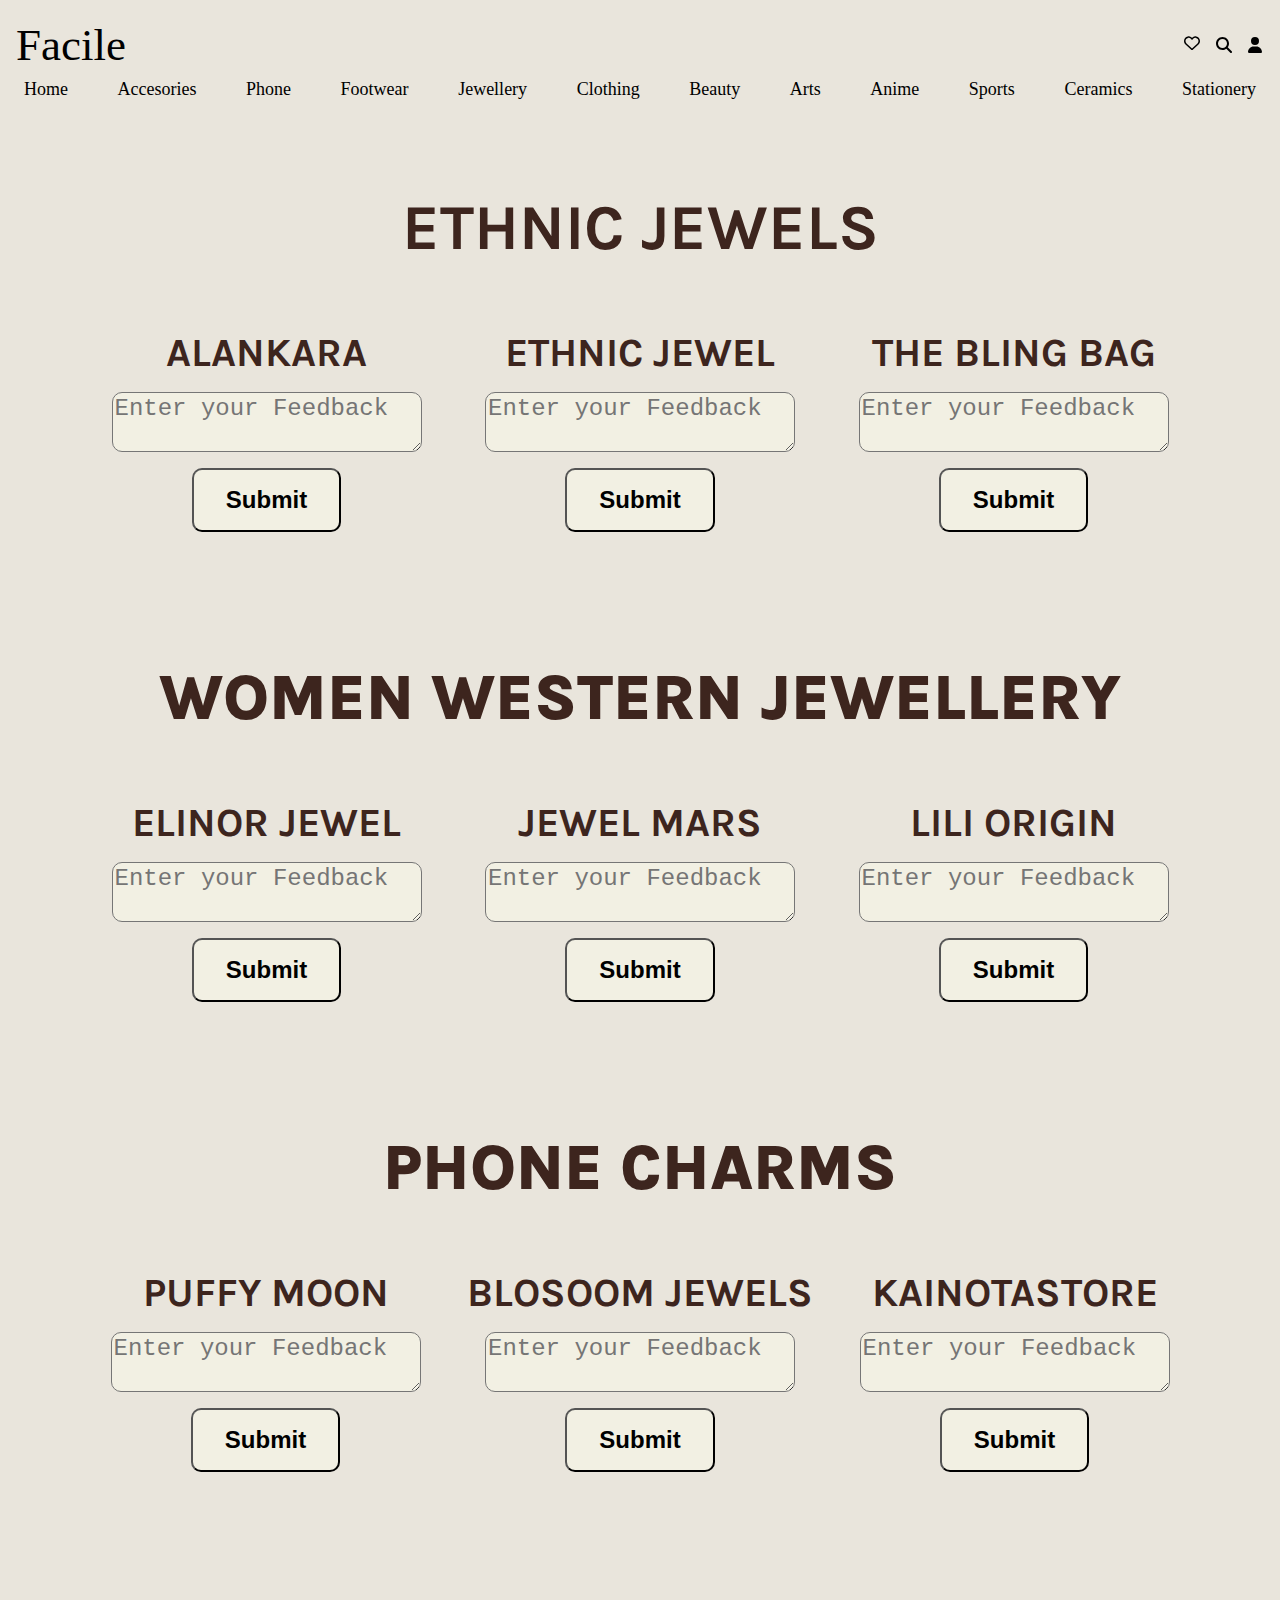
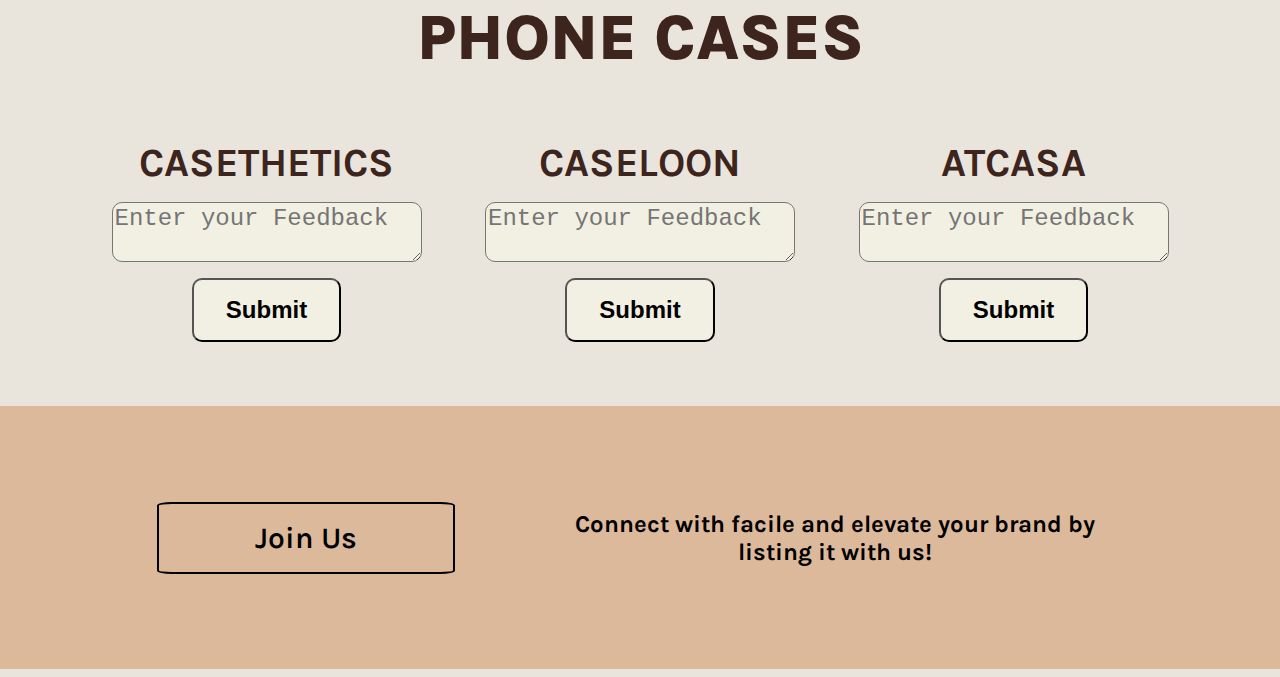
<file: All Sellers/index.html>
<!DOCTYPE html>
<html>

<head>
  <meta charset="utf-8">
  <link href="./all.css" rel="stylesheet" type="text/css" />
  <meta name="viewport" content="width=device-width">
  <title>Facile</title>
  <link rel="preconnect" href="https://fonts.googleapis.com">
  <link rel="preconnect" href="https://fonts.gstatic.com" crossorigin>
  <link href="https://fonts.googleapis.com/css2?family=Chivo+Mono:wght@700&amp;family=Homemade+Apple&amp;;display=swap"
    rel="stylesheet">
  <link
    href="https://fonts.googleapis.com/css2?family=Ephesis&family=roboto&family=League+Sparten&=Karla:wght@300&display=swap"
    rel="stylesheet">

  <link rel="preconnect" href="https://fonts.googleapis.com">
  <link rel="preconnect" href="https://fonts.gstatic.com" crossorigin>
  <link href="https://fonts.googleapis.com/css2?family=Ephesis&family=Karla:wght@300&display=swap" rel="stylesheet">
  <link rel="preconnect" href="https://fonts.googleapis.com">
  <link rel="preconnect" href="https://fonts.gstatic.com" crossorigin>
  <link href="https://fonts.googleapis.com/css2?family=Nova+Square&display=swap" rel="stylesheet">
  <meta charset="UTF-8">
  <meta name="viewport" content="width=device-width, initial-scale=1.0">
  <title>Document</title>
  <!-- <link rel="stylesheet" href="./styles/webpage.css"> -->
  <script>
    function myalert() {
      alert("Feedback Submitted");
    }
  </script>
</head>

<body>
  <div class="header">
    <div class="header1">
      <div class="nameAndRegion">
        <p class="name">Facile</p>
        <p class="tagLine"></p>
      </div>
      <div class="searchAndProfile">
        <div class="fav">
          <svg xmlns="http://www.w3.org/2000/svg" height="16" width="16" viewBox="0 0 512 512">
            <!--!Font Awesome Free 6.5.1 by @fontawesome - https://fontawesome.com License - https://fontawesome.com/license/free Copyright 2023 Fonticons, Inc.-->
            <path
              d="M225.8 468.2l-2.5-2.3L48.1 303.2C17.4 274.7 0 234.7 0 192.8v-3.3c0-70.4 50-130.8 119.2-144C158.6 37.9 198.9 47 231 69.6c9 6.4 17.4 13.8 25 22.3c4.2-4.8 8.7-9.2 13.5-13.3c3.7-3.2 7.5-6.2 11.5-9c0 0 0 0 0 0C313.1 47 353.4 37.9 392.8 45.4C462 58.6 512 119.1 512 189.5v3.3c0 41.9-17.4 81.9-48.1 110.4L288.7 465.9l-2.5 2.3c-8.2 7.6-19 11.9-30.2 11.9s-22-4.2-30.2-11.9zM239.1 145c-.4-.3-.7-.7-1-1.1l-17.8-20c0 0-.1-.1-.1-.1c0 0 0 0 0 0c-23.1-25.9-58-37.7-92-31.2C81.6 101.5 48 142.1 48 189.5v3.3c0 28.5 11.9 55.8 32.8 75.2L256 430.7 431.2 268c20.9-19.4 32.8-46.7 32.8-75.2v-3.3c0-47.3-33.6-88-80.1-96.9c-34-6.5-69 5.4-92 31.2c0 0 0 0-.1 .1s0 0-.1 .1l-17.8 20c-.3 .4-.7 .7-1 1.1c-4.5 4.5-10.6 7-16.9 7s-12.4-2.5-16.9-7z" />
          </svg>
        </div>
        <div class="search">
          <svg xmlns="http://www.w3.org/2000/svg" height="16" width="16" viewBox="0 0 512 512">
            <!--!Font Awesome Free 6.5.1 by @fontawesome - https://fontawesome.com License - https://fontawesome.com/license/free Copyright 2023 Fonticons, Inc.-->
            <path
              d="M416 208c0 45.9-14.9 88.3-40 122.7L502.6 457.4c12.5 12.5 12.5 32.8 0 45.3s-32.8 12.5-45.3 0L330.7 376c-34.4 25.2-76.8 40-122.7 40C93.1 416 0 322.9 0 208S93.1 0 208 0S416 93.1 416 208zM208 352a144 144 0 1 0 0-288 144 144 0 1 0 0 288z" />
          </svg>
          <p></p>
        </div>
        <div class="Profile">
          <svg xmlns="http://www.w3.org/2000/svg" height="16" width="14" viewBox="0 0 448 512">
            <!--!Font Awesome Free 6.5.1 by @fontawesome - https://fontawesome.com License - https://fontawesome.com/license/free Copyright 2023 Fonticons, Inc.-->
            <path
              d="M224 256A128 128 0 1 0 224 0a128 128 0 1 0 0 256zm-45.7 48C79.8 304 0 383.8 0 482.3C0 498.7 13.3 512 29.7 512H418.3c16.4 0 29.7-13.3 29.7-29.7C448 383.8 368.2 304 269.7 304H178.3z" />
          </svg>
          <p style="margin-left: 2px;"></p>
        </div>
      </div>
    </div>
    <div class="header2">
      <!-- <div class="categories"> -->
      <div class="category">
        <div class="categoryHeading">
          <p>Home</p>
          <div class="categorysubheadings">
            <p>Bath and Body</p>
            <p>Decor</p>
            <p>Bedding</p>
            <p>Kitchen</p>
          </div>

        </div>
      </div>
      <div class="category">
        <div class="categoryHeading">Accesories
          <div class="categorysubheadings">
            <p>Bags</p>
            <p>Sunglassses</p>
            <p> Hair</p>
            <p>Caps and Gloves</p>
          </div>
        </div>

      </div>
      <div class="category">
        <div class="categoryHeading">Phone
          <div class="categorysubheadings">
            <p>Charm</p>
            <p>Cases</p>
          </div>
        </div>
      </div>
      <div class="category">
        <div class="categoryHeading">Footwear
          <div class="categorysubheadings">
            <p>Men</p>
            <p>Women</p>
          </div>
        </div>

      </div>
      <div class="category">
        <div class="categoryHeading">Jewellery
          <div class="categorysubheadings">
            <p>Women Western</p>
            <p>Women Ethnic</p>
          </div>
        </div>

      </div>
      <div class="category">
        <div class="categoryHeading">Clothing
          <div class="categorysubheadings">
            <p>Women Western</p>
            <p>Women Ethnic</p>
            <p>Menswear</p>
            <p>Kids</p>
          </div>
        </div>

      </div>
      <div class="category">
        <div class="categoryHeading">Beauty
          <div class="categorysubheadings">
            <p>Cosmetics</p>
            <p>Skin</p>
            <p>Haircare</p>
            <p>Fragnance</p>
          </div>
        </div>

      </div>
      <div class="category">
        <div class="categoryHeading">Arts
          <div class="categorysubheadings">
            <p>Crafts</p>

            <p>Painting</p>
          </div>
        </div>

      </div>
      <div class="category">
        <div class="categoryHeading">Anime
          <div class="categorysubheadings">

          </div>
        </div>
      </div>
      <div class="category">
        <div class="categoryHeading">Sports
          <div class="categorysubheadings">

          </div>
        </div>

      </div>
      <div class="category">
        <div class="categoryHeading">Ceramics
          <div class="categorysubheadings">

          </div>
        </div>

      </div>
      <div class="category">
        <div class="categoryHeading">Stationery
          <div class="categorysubheadings">

          </div>
        </div>

      </div>

    </div>
  </div>
  <div class="title"><p class="head">ETHNIC JEWELS</p>

  <div class="container">
    <div class="insta_container">
      <p>ALANKARA</p>
      <script src="https://static.elfsight.com/platform/platform.js" data-use-service-core defer></script>
      <div class="elfsight-app-4d2fcb18-45a1-4b7d-8a75-7c5de56b5025" data-elfsight-app-lazy></div>


      <textarea class="fc" placeholder="Enter your Feedback"></textarea>
      <button class="submitFeedback" onclick="myalert()">Submit</button>
    </div>
    <div class="insta_container">
      <p>ETHNIC JEWEL</p>
      <script src="https://static.elfsight.com/platform/platform.js" data-use-service-core defer></script>
      <div class="elfsight-app-37c77cb0-e665-4784-9361-a006e7607e82" data-elfsight-app-lazy></div>
      <textarea class="fc" placeholder="Enter your Feedback"></textarea>
      <button class="submitFeedback" onclick="myalert()">Submit</button>
    </div>
    <div class="insta_container" >
        <p>THE BLING BAG</p>
          <script src="https://static.elfsight.com/platform/platform.js" data-use-service-core defer></script>
          <div class="elfsight-app-a63c5308-f910-4c2e-8255-57781e0d0670" data-elfsight-app-lazy></div>
            <textarea class="fc" placeholder="Enter your Feedback"></textarea>
            <button class="submitFeedback" onclick="myalert()">Submit</button>
    </div>
  </div>
  <div class="title"><p class="head">WOMEN WESTERN JEWELLERY</p>

  </div>
  <div class="container">
      <div class="insta_container" >
          <p>ELINOR JEWEL</p>
          <script src="https://static.elfsight.com/platform/platform.js" data-use-service-core defer></script> <div class="elfsight-app-a909a820-0f83-4ce1-9610-405c2b067d91" data-elfsight-app-lazy></div>

          <textarea class="fc" placeholder="Enter your Feedback"></textarea>
              <button class="submitFeedback" onclick="myalert()">Submit</button>
      </div>
      <div class="insta_container" >
          <p>JEWEL MARS</p>
         <script src="https://static.elfsight.com/platform/platform.js" data-use-service-core defer></script> <div class="elfsight-app-5fedcac3-5a67-41eb-adec-5b35dc8a242b" data-elfsight-app-lazy></div>

              <textarea class="fc" placeholder="Enter your Feedback"></textarea>
              <button class="submitFeedback" onclick="myalert()">Submit</button>
      </div>
      <div class="insta_container" >
      <p>LILI ORIGIN</p>
        <script src="https://static.elfsight.com/platform/platform.js" data-use-service-core defer></script>
        <div class="elfsight-app-5cf69945-5364-4887-9f10-3a52b098a320" data-elfsight-app-lazy></div>
      <div class="elfsight-app-3be1f0ea-66b2-4f03-9368-5fbb58385006" data-elfsight-app-lazy></div>
          <textarea class="fc" placeholder="Enter your Feedback"></textarea>
          <button class="submitFeedback" onclick="myalert()">Submit</button>
  </div>
  </div>
  <div class="title"><p class="head">PHONE CHARMS</p>

  </div>
  <div class="container">
      <div class="insta_container" >
          <p>PUFFY MOON</p>
          <script src="https://static.elfsight.com/platform/platform.js" data-use-service-core defer></script>
          <div class="elfsight-app-a9c6171d-6604-4800-a220-2f8e1352445d" data-elfsight-app-lazy></div>
          <textarea class="fc" placeholder="Enter your Feedback"></textarea>
              <button class="submitFeedback" onclick="myalert()">Submit</button>
      </div>
      <div class="insta_container" >
          <p>BLOSOOM JEWELS</p>
          <script src="https://static.elfsight.com/platform/platform.js" data-use-service-core defer></script> <div class="elfsight-app-89c13060-57f7-4cc7-a2e2-62d6b4e10d62" data-elfsight-app-lazy></div>

              <textarea class="fc" placeholder="Enter your Feedback"></textarea>
              <button class="submitFeedback" onclick="myalert()">Submit</button>
      </div>
      <div class="insta_container" >
      <p>KAINOTASTORE</p>
        <script src="https://static.elfsight.com/platform/platform.js" data-use-service-core defer></script> <div class="elfsight-app-72486e3e-c4d4-4676-a699-3eb35c537833" data-elfsight-app-lazy></div>

          <textarea class="fc" placeholder="Enter your Feedback"></textarea>
          <button class="submitFeedback" onclick="myalert()">Submit</button>
  </div>
  </div>
  <div class="title"><p class="head">PHONE CASES</p>

  </div>
  <div class="container">
      <div class="insta_container" >
          <p>CASETHETICS</p>
          <script src="https://static.elfsight.com/platform/platform.js" data-use-service-core defer></script><div class="elfsight-app-6422dc59-9598-437b-9895-ba1e5b18e36e" data-elfsight-app-lazy></div>

          <textarea class="fc" placeholder="Enter your Feedback"></textarea>
              <button class="submitFeedback" onclick="myalert()">Submit</button>
      </div>
      <div class="insta_container" >
          <p>CASELOON</p>
          <script src="https://static.elfsight.com/platform/platform.js" data-use-service-core defer></script>
          <div class="elfsight-app-d74227c1-88bf-4214-8af4-b8d9daedc2a4" data-elfsight-app-lazy></div>

              <textarea class="fc" placeholder="Enter your Feedback"></textarea>
              <button class="submitFeedback" onclick="myalert()">Submit</button>
      </div>
      <div class="insta_container" >
      <p>ATCASA</p>
        <script src="https://static.elfsight.com/platform/platform.js" data-use-service-core defer></script> <div class="elfsight-app-e0146a22-16df-4d15-9e67-3d8bbac3757b" data-elfsight-app-lazy></div>

          <textarea class="fc" placeholder="Enter your Feedback"></textarea>
          <button class="submitFeedback" onclick="myalert()">Submit</button>
  </div>
  </div>

  <div class="footer">
    <a href="https://rich-obvious-cloud.anvil.app/">
      <div class="joinUs">
        Join Us
      </div>
    </a>
    <div class="footerData">Connect with facile and elevate your brand by listing it with us!
    </div>
  </div>


</body>

</html>
</file>
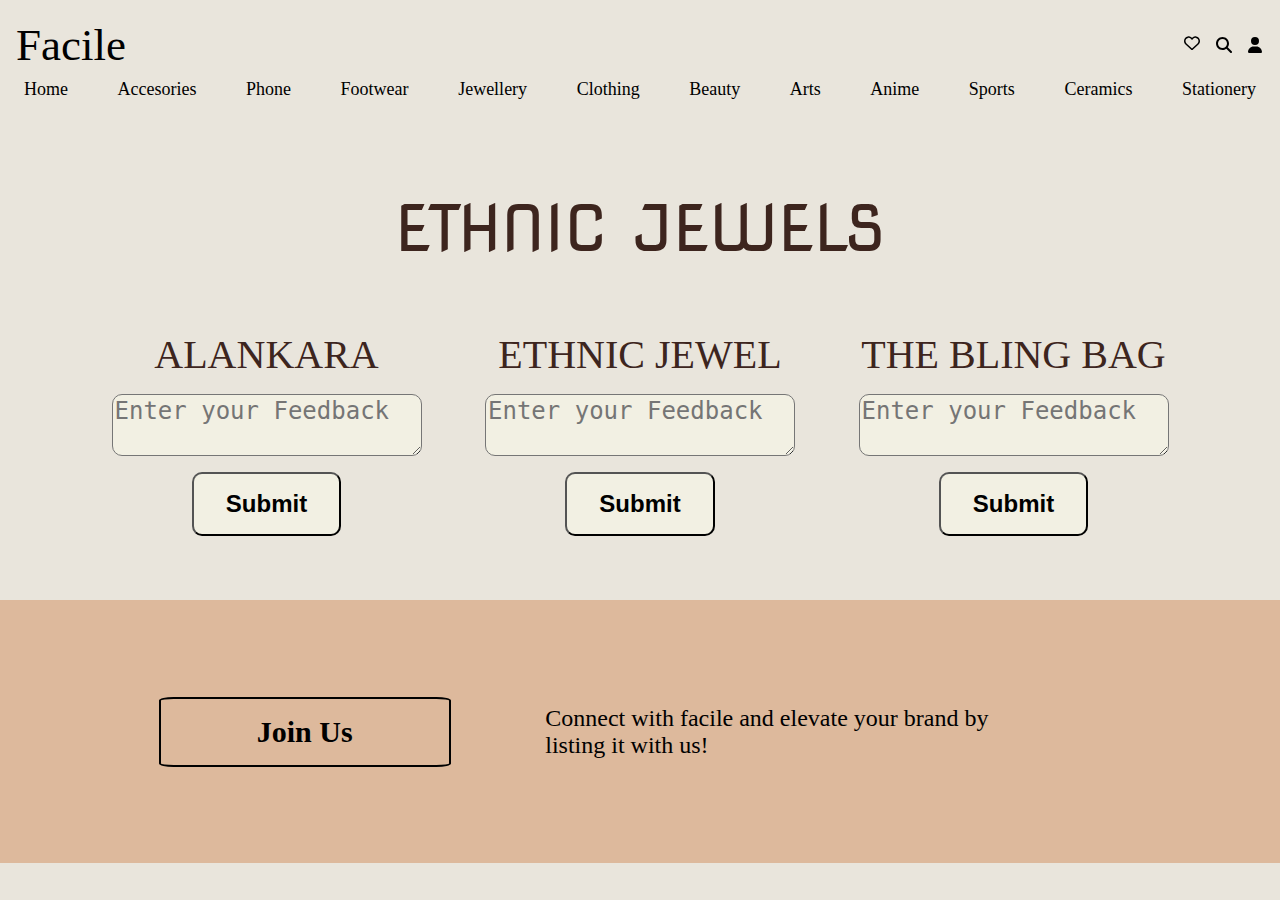
<file: Ethnic Jewel/index.html>
<!DOCTYPE html>
<html>

<head>
  <meta charset="utf-8">
  <link href="./ethnic.css" rel="stylesheet" type="text/css" />
  <meta name="viewport" content="width=device-width">
  <title>Facile</title>
  <link rel="preconnect" href="https://fonts.googleapis.com">
  <link rel="preconnect" href="https://fonts.gstatic.com" crossorigin>
  <link href="https://fonts.googleapis.com/css2?family=Chivo+Mono:wght@700&amp;family=Homemade+Apple&amp;;display=swap"
    rel="stylesheet">
  <link
    href="https://fonts.googleapis.com/css2?family=Ephesis&family=roboto&family=League+Sparten&=Karla:wght@300&display=swap"
    rel="stylesheet">

  <link rel="preconnect" href="https://fonts.googleapis.com">
  <link rel="preconnect" href="https://fonts.gstatic.com" crossorigin>
  <link href="https://fonts.googleapis.com/css2?family=Ephesis&family=Karla:wght@300&display=swap" rel="stylesheet">
  <link rel="preconnect" href="https://fonts.googleapis.com">
  <link rel="preconnect" href="https://fonts.gstatic.com" crossorigin>
  <link href="https://fonts.googleapis.com/css2?family=Nova+Square&display=swap" rel="stylesheet">
  <meta charset="UTF-8">
  <meta name="viewport" content="width=device-width, initial-scale=1.0">
  <title>Document</title>
  <!-- <link rel="stylesheet" href="./styles/webpage.css"> -->
  <script>
    function myalert() {
      alert("Feedback Submitted");
    }
  </script>
</head>

<body>
  <div class="header">
    <div class="header1">
      <div class="nameAndRegion">
        <p class="name">Facile</p>
        <p class="tagLine"></p>
      </div>
      <div class="searchAndProfile">
        <div class="fav">
          <svg xmlns="http://www.w3.org/2000/svg" height="16" width="16" viewBox="0 0 512 512">
            <!--!Font Awesome Free 6.5.1 by @fontawesome - https://fontawesome.com License - https://fontawesome.com/license/free Copyright 2023 Fonticons, Inc.-->
            <path
              d="M225.8 468.2l-2.5-2.3L48.1 303.2C17.4 274.7 0 234.7 0 192.8v-3.3c0-70.4 50-130.8 119.2-144C158.6 37.9 198.9 47 231 69.6c9 6.4 17.4 13.8 25 22.3c4.2-4.8 8.7-9.2 13.5-13.3c3.7-3.2 7.5-6.2 11.5-9c0 0 0 0 0 0C313.1 47 353.4 37.9 392.8 45.4C462 58.6 512 119.1 512 189.5v3.3c0 41.9-17.4 81.9-48.1 110.4L288.7 465.9l-2.5 2.3c-8.2 7.6-19 11.9-30.2 11.9s-22-4.2-30.2-11.9zM239.1 145c-.4-.3-.7-.7-1-1.1l-17.8-20c0 0-.1-.1-.1-.1c0 0 0 0 0 0c-23.1-25.9-58-37.7-92-31.2C81.6 101.5 48 142.1 48 189.5v3.3c0 28.5 11.9 55.8 32.8 75.2L256 430.7 431.2 268c20.9-19.4 32.8-46.7 32.8-75.2v-3.3c0-47.3-33.6-88-80.1-96.9c-34-6.5-69 5.4-92 31.2c0 0 0 0-.1 .1s0 0-.1 .1l-17.8 20c-.3 .4-.7 .7-1 1.1c-4.5 4.5-10.6 7-16.9 7s-12.4-2.5-16.9-7z" />
          </svg>
        </div>
        <div class="search">
          <svg xmlns="http://www.w3.org/2000/svg" height="16" width="16" viewBox="0 0 512 512">
            <!--!Font Awesome Free 6.5.1 by @fontawesome - https://fontawesome.com License - https://fontawesome.com/license/free Copyright 2023 Fonticons, Inc.-->
            <path
              d="M416 208c0 45.9-14.9 88.3-40 122.7L502.6 457.4c12.5 12.5 12.5 32.8 0 45.3s-32.8 12.5-45.3 0L330.7 376c-34.4 25.2-76.8 40-122.7 40C93.1 416 0 322.9 0 208S93.1 0 208 0S416 93.1 416 208zM208 352a144 144 0 1 0 0-288 144 144 0 1 0 0 288z" />
          </svg>
          <p></p>
        </div>
        <div class="Profile">
          <svg xmlns="http://www.w3.org/2000/svg" height="16" width="14" viewBox="0 0 448 512">
            <!--!Font Awesome Free 6.5.1 by @fontawesome - https://fontawesome.com License - https://fontawesome.com/license/free Copyright 2023 Fonticons, Inc.-->
            <path
              d="M224 256A128 128 0 1 0 224 0a128 128 0 1 0 0 256zm-45.7 48C79.8 304 0 383.8 0 482.3C0 498.7 13.3 512 29.7 512H418.3c16.4 0 29.7-13.3 29.7-29.7C448 383.8 368.2 304 269.7 304H178.3z" />
          </svg>
          <p style="margin-left: 2px;"></p>
        </div>
      </div>
    </div>
    <div class="header2">
      <!-- <div class="categories"> -->
      <div class="category">
        <div class="categoryHeading">
          <p>Home</p>
          <div class="categorysubheadings">
            <p>Bath and Body</p>
            <p>Decor</p>
            <p>Bedding</p>
            <p>Kitchen</p>
          </div>

        </div>
      </div>
      <div class="category">
        <div class="categoryHeading">Accesories
          <div class="categorysubheadings">
            <p>Bags</p>
            <p>Sunglassses</p>
            <p> Hair</p>
            <p>Caps and Gloves</p>
          </div>
        </div>

      </div>
      <div class="category">
        <div class="categoryHeading">Phone
          <div class="categorysubheadings">
            <p>Charm</p>
            <p>Cases</p>
          </div>
        </div>
      </div>
      <div class="category">
        <div class="categoryHeading">Footwear
          <div class="categorysubheadings">
            <p>Men</p>
            <p>Women</p>
          </div>
        </div>

      </div>
      <div class="category">
        <div class="categoryHeading">Jewellery
          <div class="categorysubheadings">
            <p>Women Western</p>
            <p>Women Ethnic</p>
          </div>
        </div>

      </div>
      <div class="category">
        <div class="categoryHeading">Clothing
          <div class="categorysubheadings">
            <p>Women Western</p>
            <p>Women Ethnic</p>
            <p>Menswear</p>
            <p>Kids</p>
          </div>
        </div>

      </div>
      <div class="category">
        <div class="categoryHeading">Beauty
          <div class="categorysubheadings">
            <p>Cosmetics</p>
            <p>Skin</p>
            <p>Haircare</p>
            <p>Fragnance</p>
          </div>
        </div>

      </div>
      <div class="category">
        <div class="categoryHeading">Arts
          <div class="categorysubheadings">
            <p>Crafts</p>

            <p>Painting</p>
          </div>
        </div>

      </div>
      <div class="category">
        <div class="categoryHeading">Anime
          <div class="categorysubheadings">

          </div>
        </div>
      </div>
      <div class="category">
        <div class="categoryHeading">Sports
          <div class="categorysubheadings">

          </div>
        </div>

      </div>
      <div class="category">
        <div class="categoryHeading">Ceramics
          <div class="categorysubheadings">

          </div>
        </div>

      </div>
      <div class="category">
        <div class="categoryHeading">Stationery
          <div class="categorysubheadings">

          </div>
        </div>

      </div>

    </div>
  </div>
  <div class="title"><p class="head">ETHNIC JEWELS</p>

  </div>
  <div class="container">
    <div class="insta_container">
      <p>ALANKARA</p>
      <script src="https://static.elfsight.com/platform/platform.js" data-use-service-core defer></script>
      <div class="elfsight-app-4d2fcb18-45a1-4b7d-8a75-7c5de56b5025" data-elfsight-app-lazy></div>


      <textarea class="fc" placeholder="Enter your Feedback"></textarea>
      <button class="submitFeedback" onclick="myalert()">Submit</button>
    </div>
    <div class="insta_container">
      <p>ETHNIC JEWEL</p>
      <script src="https://static.elfsight.com/platform/platform.js" data-use-service-core defer></script>
      <div class="elfsight-app-37c77cb0-e665-4784-9361-a006e7607e82" data-elfsight-app-lazy></div>
      <textarea class="fc" placeholder="Enter your Feedback"></textarea>
      <button class="submitFeedback" onclick="myalert()">Submit</button>
    </div>
    <div class="insta_container" >
        <p>THE BLING BAG</p>
          <script src="https://static.elfsight.com/platform/platform.js" data-use-service-core defer></script>
          <div class="elfsight-app-a63c5308-f910-4c2e-8255-57781e0d0670" data-elfsight-app-lazy></div>
            <textarea class="fc" placeholder="Enter your Feedback"></textarea>
            <button class="submitFeedback" onclick="myalert()">Submit</button>
    </div>
  </div>

  <div class="footer">
    <a href="https://rich-obvious-cloud.anvil.app/">
      <div class="joinUs">
        Join Us
      </div>
    </a>
    <div class="footerData">Connect with facile and elevate your brand by listing it with us!
    </div>
  </div>


</body>

</html>
</file>
<file: All Sellers/all.css>
body{
    margin: 0;
    /* background-image: url("https://i.postimg.cc/0NNmmNNP/A-cute-neutral-wallpaper-wallpaper-iphone-beige-neutral-minimalisticaesthetic-in-1.jpg"); */
    background-color:#e9e5dc;
    background-repeat: no-repeat;
    background-attachment: fixed; 
    background-size: 100% 100%;
    font-family: 'Karla', sans-serif;
  
}
p{
    margin: 0;
}



.fav{
  margin-right: 1rem;
}

.menu{
    display: none;
    padding: 0.6rem;
    border: 1px solid black;
    border-radius: 10px;
}

.header{
    margin-top: 0;
    height: 14vh;
    display: flex;
    flex-direction: column;
    justify-content: center;
}

.header1{
    width: 100%;
    display: flex;
    flex-direction: row;
    align-items: center;
    justify-content: space-between;
    padding: 0 1rem;
    box-sizing: border-box;
}

.name{

font-family: homemade apple;
    font-size: 45px;
    margin-right: 2rem;

}

.tagLine{
    font-family: 'Trebuchet MS', 'Lucida Sans Unicode', 'Lucida Grande', 'Lucida Sans', Arial, sans-serif;
}

.nameAndRegion{
    display: flex;
    align-items: center;
    justify-content: space-between;
}

.searchAndProfile{
    display: flex;
    align-items: center;
    justify-content: space-between;
}
.search{
    display: flex;
    align-items: center;
    justify-content: center;
    border-radius: 2px;
}

.signUp{
    display: flex;
    justify-content: space-between;
}

.Profile{
    margin-left: 1rem;
    display: flex;
}

.category{
    text-align: center;
    font-size: large;
  font-family: League Spartan ;
}

.categorysubheadings > p{
    padding: 8px;
}


.categoryHeading{
    padding: 8px;
}

.categorysubheadings{
    display: none;
    position: absolute;
}

.categoryHeading:hover .categorysubheadings{
    display: flex;
    flex-direction: column;
    justify-content: center;
    align-items: center;
background-image: url("https://i.postimg.cc/0NNmmNNP/A-cute-neutral-wallpaper-wallpaper-iphone-beige-neutral-minimalisticaesthetic-in-1.jpg");
  z-index: 2;
}


.category:hover .categoryHeading{
    background-color: #ddd4d4b7;
}

.majorDiscount{
    height: 89vh;
    box-sizing: border-box;

}

.header2{
    padding: 0 1rem;
    display: flex;
    align-items: center;
    justify-content: space-between;
}

.categorysubheadings > p:hover{
    background-color: #b3abab93;

}



a{
    color: inherit;
    text-decoration: none;
}

.title{
    text-align:center ;
    font-size: 4rem;
    font-weight: bolder;
    /* font-family: 'Nova Square', sans-serif; */
}

.container{
    padding: 4rem;
    justify-content:space-evenly;
    display: flex ;
    justify-content:space

}
.head{
    margin-top: 4rem;
    color: #3d251e ;
}


.feedback{
    width: 40%;
    text-align: center;
  color: #3d251e;

}

.heading{
    font-size: 2.5rem;
}


.fc{
    font-size: 1.5rem;
    background-color:#ffffeb6c;
    margin: 1rem;
    border-radius: 10px;

}

.insta_container
{
    display: flex;
    flex-direction: column;
    text-align: center;
    align-items: center;
    font-size: 40px;
    color: #3d251e;
}


.feedbackContainer{
    box-sizing: border-box;
    height: 513px;
    display: flex;
    align-items: center;
    flex-direction: column;
    justify-content: space-between;
}

.footer{
    display: flex;
    align-items: center;
    justify-content: space-evenly;
    background-color: #ddb99c;
    height: 15vh;
    padding: 4rem;
}

.joinUs{
    font-size: 30px;
    font-weight: 600;
    padding: 1rem 6rem;
    border: 2px solid black;
    border-radius: 5%;
}


.joinUs:hover {
    background-color: #ffffeb6c;
}

.footerData{
    width: 50%;
    font-size: x-large;
}

.submitFeedback{

    font-weight: bold;
    text-decoration: none;
    background-color:#ffffeb6c;
    padding: 1rem 2rem;
    font-size: 1.5rem;
    border-radius: 10px;
}

.submitFeedback:hover{
    background-color: #ffd1b5;
}
</file>
<file: Ethnic Jewel/ethnic.css>
body{
    margin: 0;
    /* background-image: url("https://i.postimg.cc/0NNmmNNP/A-cute-neutral-wallpaper-wallpaper-iphone-beige-neutral-minimalisticaesthetic-in-1.jpg"); */
    background-color:#e9e5dc;
    background-repeat: no-repeat;
    background-attachment: fixed; 
    background-size: 100% 100%;
}
p{
    margin: 0;
}



.fav{
  margin-right: 1rem;
}

.menu{
    display: none;
    padding: 0.6rem;
    border: 1px solid black;
    border-radius: 10px;
}

.header{
    margin-top: 0;
    height: 14vh;
    display: flex;
    flex-direction: column;
    justify-content: center;
}

.header1{
    width: 100%;
    display: flex;
    flex-direction: row;
    align-items: center;
    justify-content: space-between;
    padding: 0 1rem;
    box-sizing: border-box;
}

.name{

font-family: homemade apple;
    font-size: 45px;
    margin-right: 2rem;

}

.tagLine{
    font-family: 'Trebuchet MS', 'Lucida Sans Unicode', 'Lucida Grande', 'Lucida Sans', Arial, sans-serif;
}

.nameAndRegion{
    display: flex;
    align-items: center;
    justify-content: space-between;
}

.searchAndProfile{
    display: flex;
    align-items: center;
    justify-content: space-between;
}
.search{
    display: flex;
    align-items: center;
    justify-content: center;
    border-radius: 2px;
}

.signUp{
    display: flex;
    justify-content: space-between;
}

.Profile{
    margin-left: 1rem;
    display: flex;
}

.category{
    text-align: center;
    font-size: large;
  font-family: League Spartan ;
}

.categorysubheadings > p{
    padding: 8px;
}


.categoryHeading{
    padding: 8px;
}

.categorysubheadings{
    display: none;
    position: absolute;
}

.categoryHeading:hover .categorysubheadings{
    display: flex;
    flex-direction: column;
    justify-content: center;
    align-items: center;
background-image: url("https://i.postimg.cc/0NNmmNNP/A-cute-neutral-wallpaper-wallpaper-iphone-beige-neutral-minimalisticaesthetic-in-1.jpg");
  z-index: 2;
}


.category:hover .categoryHeading{
    background-color: #ddd4d4b7;
}

.majorDiscount{
    height: 89vh;
    box-sizing: border-box;

}

.header2{
    padding: 0 1rem;
    display: flex;
    align-items: center;
    justify-content: space-between;
}

.categorysubheadings > p:hover{
    background-color: #b3abab93;

}



a{
    color: inherit;
    text-decoration: none;
}

.title{
    text-align:center ;
    font-size: 4rem;
    font-family: 'Nova Square', sans-serif;
}

.container{
    padding: 4rem;
    justify-content:space-evenly;
    display: flex ;
    justify-content:space

}
.head{
    margin-top: 4rem;
    color: #3d251e ;
}


.feedback{
    width: 40%;
    text-align: center;
  color: #3d251e;

}

.heading{
    font-size: 2.5rem;
}


.fc{
    font-size: 1.5rem;
    background-color:#ffffeb6c;
    margin: 1rem;
    border-radius: 10px;

}

.insta_container
{
    display: flex;
    flex-direction: column;
    text-align: center;
    align-items: center;
    font-size: 40px;
    color: #3d251e;
}


.feedbackContainer{
    box-sizing: border-box;
    height: 513px;
    display: flex;
    align-items: center;
    flex-direction: column;
    justify-content: space-between;
}

.footer{
    display: flex;
    align-items: center;
    justify-content: space-evenly;
    background-color: #ddb99c;
    height: 15vh;
    padding: 4rem;
}

.joinUs{
    font-size: 30px;
    font-weight: 600;
    padding: 1rem 6rem;
    border: 2px solid black;
    border-radius: 5%;
}


.joinUs:hover {
    background-color: #ffffeb6c;
}

.footerData{
    width: 50%;
    font-size: x-large;
}

.submitFeedback{

    font-weight: bold;
    text-decoration: none;
    background-color:#ffffeb6c;
    padding: 1rem 2rem;
    font-size: 1.5rem;
    border-radius: 10px;
}

.submitFeedback:hover{
    background-color: #ffd1b5;
}
</file>
